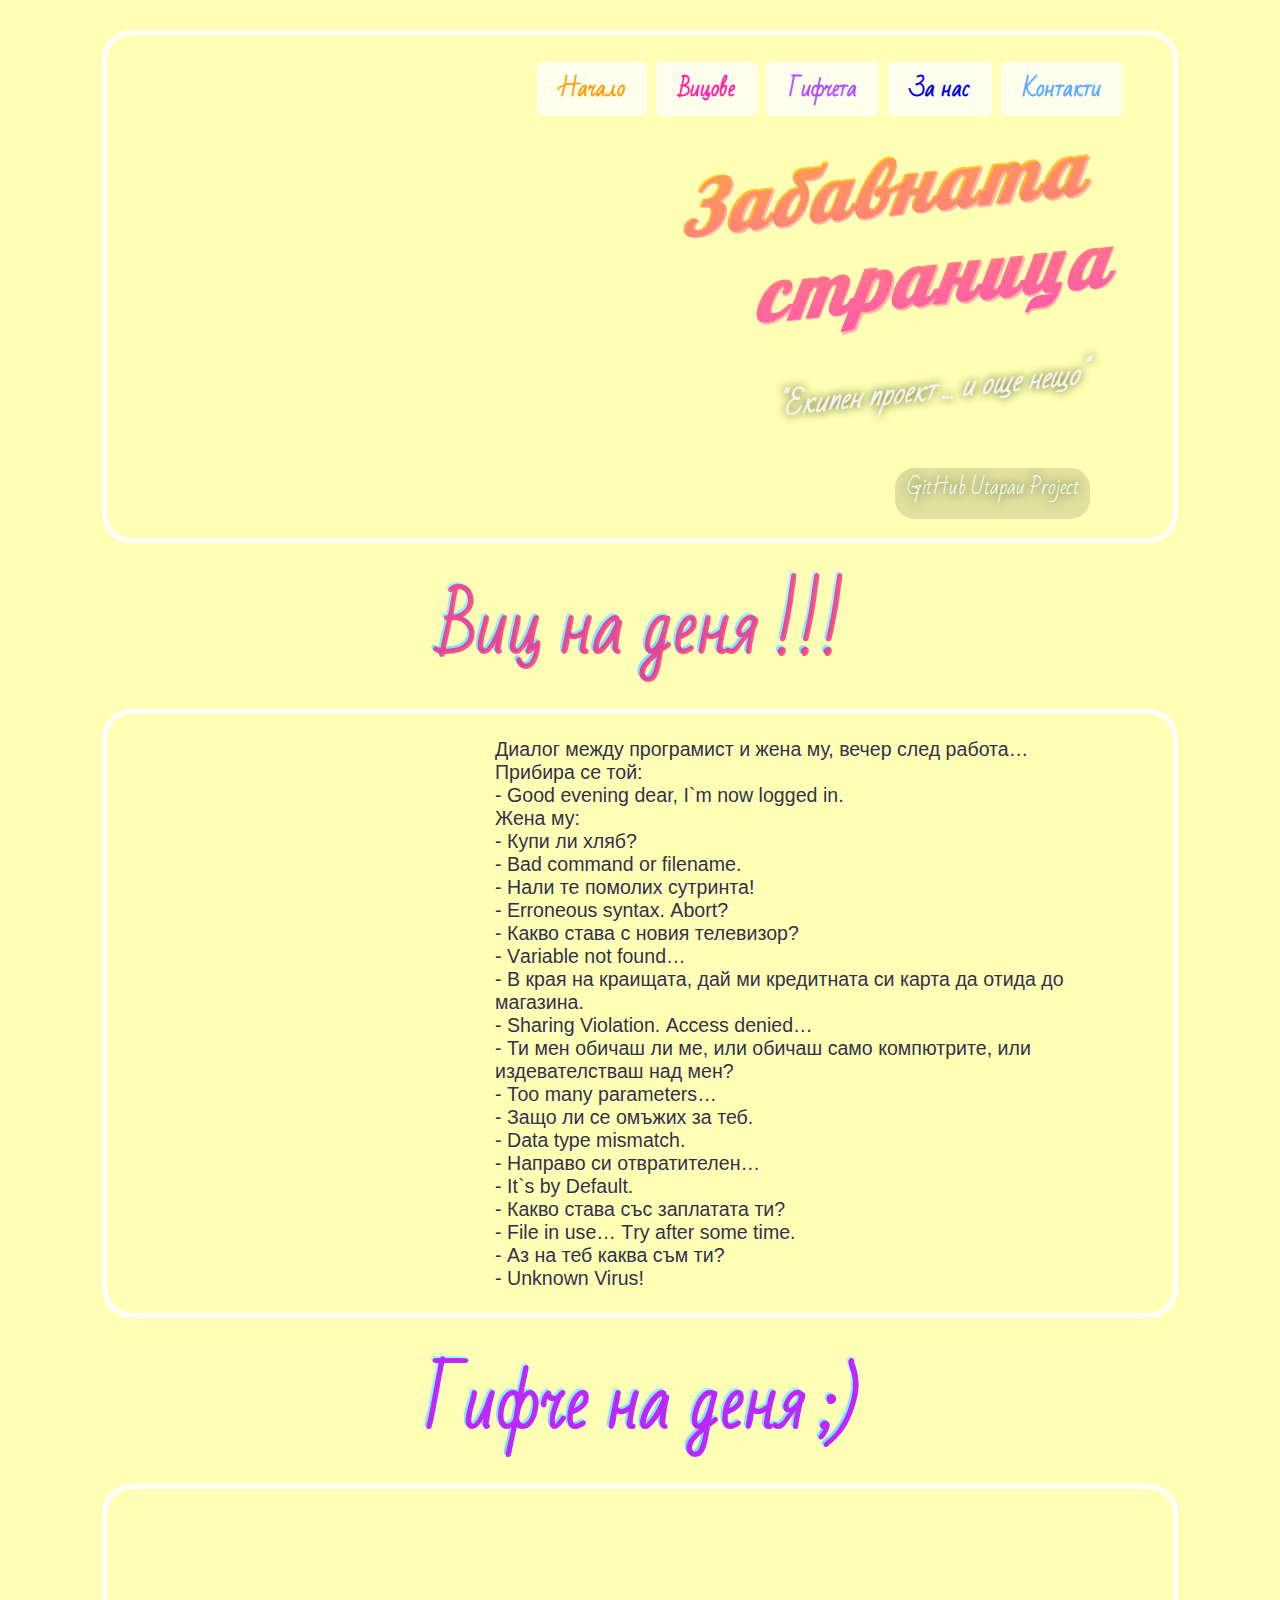
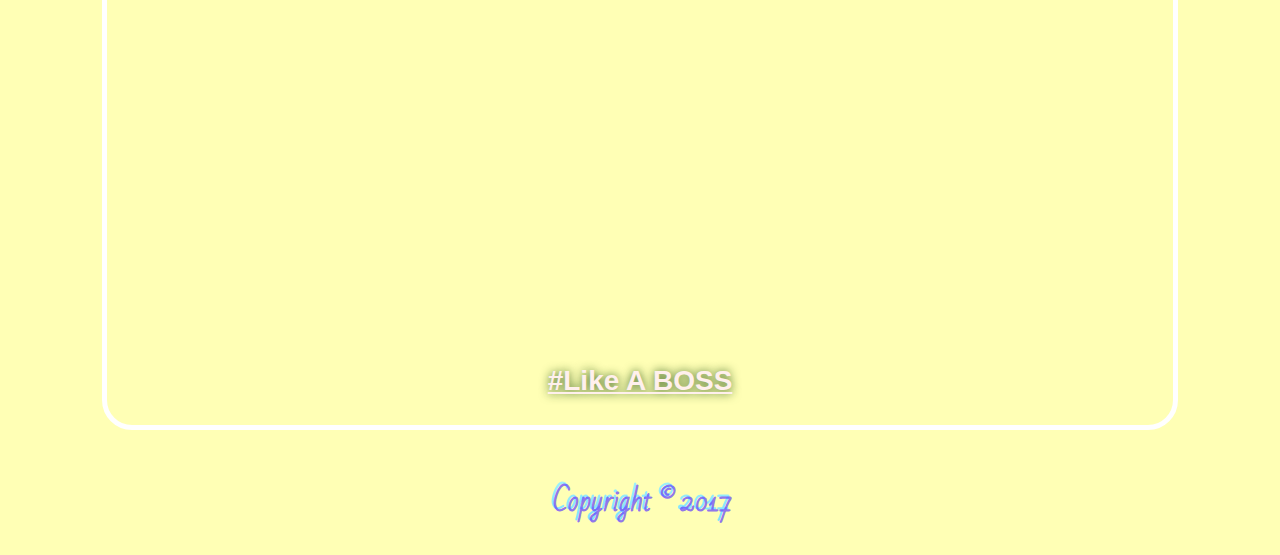
<file: index.html>
<!DOCTYPE html>
<html lang="en">
<head>
    <meta charset="UTF-8">
    <meta name="viewport" content="width=device-width, initial-scale=1.0">
    <title>The Funny Page</title>
    <link rel="stylesheet" href="styles.css">
    <link href="responsive.css" rel="stylesheet" type="text/css" media="all" />
</head>
<body>
<div class="wrapper">

    <header class="header">
        <nav class="nav-top">
            <ul class="nav-container">
                <li><a href="index.html" title="home" class="home">Начало</a></li>
                <li><a href="jokes.html" title="jokes" class="news">Вицове</a></li>
                <li><a href="gifs.html" title="gifs" class="about-us">Гифчета</a></li>
                <li><a href="team.html" title="about" class="about-us-new">За нас</a></li>
                <li><a href="contact-us.html" title="contact-us" class="contact-us">Контакти</a></li>
            </ul>
        </nav>
        <div class="heading">
            <h1>Забавната&#160;&#160; страница</h1>
            <h2>"Екипен проект ... и още нещо"</h2>
            <p><a href="https://github.com/zhelyopapazov/ProjectHtmlAndCss/tree/gh-pages" target="_blank">GitHub Utapau Project</a></p>
        </div>
    </header>

<main class="content">
    <section class="joke-of-the-day">
        <header class="header-section">
            <a href="jokes.html">Виц на деня !!!</a>
        </header>
        <article>
            <div class="article-img">
                <p>jokes-picture</p>
            </div>
            <p>
                Диалог между програмист и жена му, вечер след работа…<br>
                Прибира се той:<br>
                - Gооd еvеning dеаr, I`m nоw lоggеd in.<br>
                Жена му:<br>
                - Купи ли хляб?<br>
                - Ваd соmmаnd оr filеnаmе.<br>
                - Нали те помолих сутринта!<br>
                - Еrrоnеоus sуntах. Аbоrt?<br>
                - Какво става с новия телевизор?<br>
                - Vаriаblе nоt fоund…<br>
                - В края на краищата, дай ми кредитната си карта да отида до магазина.<br>
                - Shаring Viоlаtiоn. Ассеss dеniеd…<br>
                - Ти мен обичаш ли ме, или обичаш само компютрите, или издевателстваш над мен?<br>
                - Тоо mаnу раrаmеtеrs…<br>
                - Защо ли се омъжих за теб.<br>
                - Dаtа tуре mismаtсh.<br>
                - Направо си отвратителен…<br>
                - It`s bу Dеfаult.<br>
                - Какво става със заплатата ти?<br>
                - Filе in usе… Тrу аftеr sоmе timе.<br>
                - Аз на теб каква съм ти?<br>
                - Unknоwn Virus!<br>
            </p>
        </article>
    </section>
    <section class="gif-of-the-day">
        <header class="header-section">
            <a href="gifs.html">Гифче на деня ;)</a>
        </header>
        <article>
            <div class="article-img">
                <p>jokes-picture</p>
            </div>
            <a href="gifs.html">#Like A BOSS</a>
        </article>
    </section>
</main>
<footer>
    <a href="#">Copyright &copy; 2017</a>
</footer>
</div>
</body>
</html>
</file>
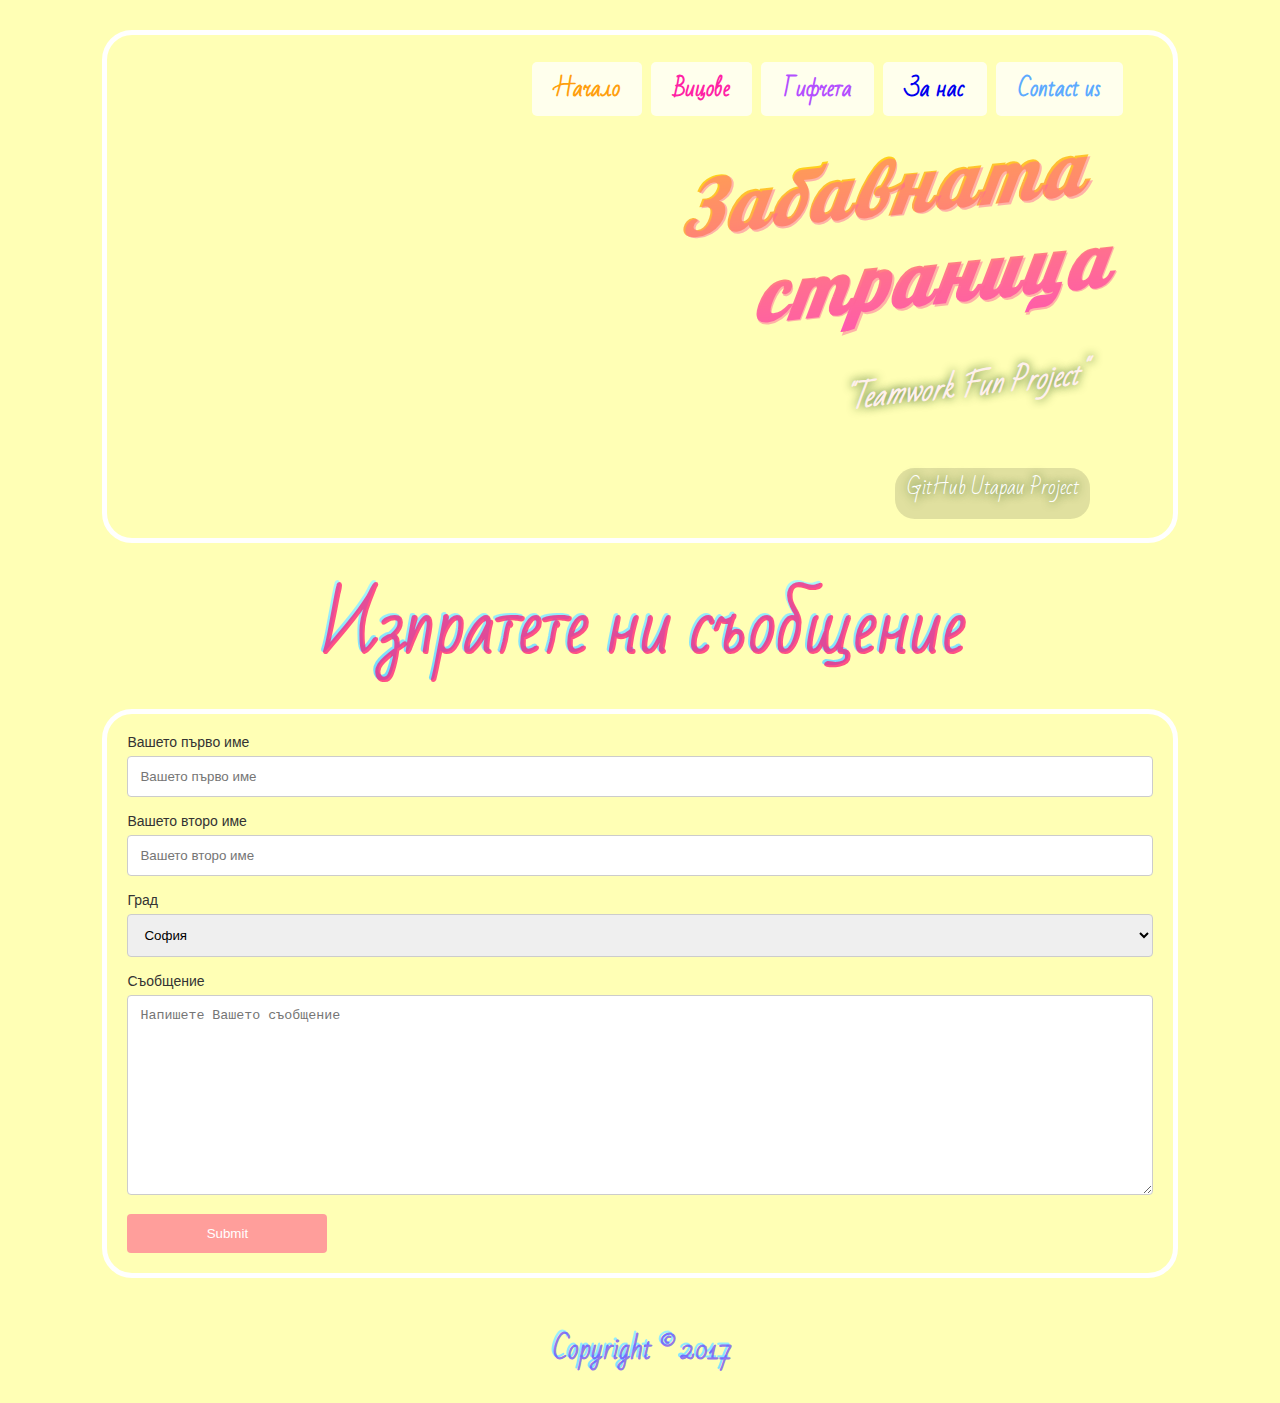
<file: contact-us.html>
<!DOCTYPE html>
<html lang="en">
<head>
    <meta charset="UTF-8">
    <title>The Funny Page</title>
    <link rel="stylesheet" href="styles.css">
    <link href="responsive.css" rel="stylesheet" type="text/css" media="all" />
</head>
<body>
<div class="wrapper">
    <header class="header">
        <nav class="nav-top">
            <ul class="nav-container">
                <li><a href="index.html" title="home" class="home">Начало</a></li>
                <li><a href="jokes.html" title="jokes" class="news">Вицове</a></li>
                <li><a href="gifs.html" title="gifs" class="about-us">Гифчета</a></li>
                <li><a href="team.html" title="gifs" class="about-us-new">За нас</a></li>
                <li><a href="contact-us.html" title="Contact Us" class="contact-us">Contact us</a></li>
            </ul>
        </nav>
        <div class="heading">
            <h1>Забавната&#160;&#160; страница</h1>
            <h2>"Teamwork Fun Project"</h2>
            <p><a href="https://github.com/zhelyopapazov/ProjectHtmlAndCss/tree/gh-pages">GitHub Utapau Project</a></p>
        </div>
    </header>
<main class="content">
    <section>
        <header class="header-section">
            Изпратете ни съобщение
        </header>
        <article>
            <div class="container">
            <form>
                <label>Вашето първо име</label>
                <input type="text" id="firstname" name="firstname" placeholder="Вашето първо име">
                <label>Вашето второ име</label>
                <input type="text" id="secondname" name="secondname" placeholder="Вашето второ име">
                <label>Град</label>
                <select id="town" name="town">
                    <option value="София">София</option>
                    <option value="Пловдив">Пловдив</option>
                    <option value="Варна">Варна</option>
                    <option value="Бургас">Бургас</option>
                    <option value="Русе">Русе</option>
                    <option value="Стара Загора">Стара Загора</option>
                    <option value="Друг">Друг</option>
                </select>
                <label for="subject">Съобщение</label>
                <textarea id="subject" name="subject" placeholder="Напишете Вашето съобщение"></textarea>
                <input type="submit" value="Submit">
            </form>
            </div>
        </article>
    </section>
</main>
    <footer>
        <a href="#">Copyright &copy; 2017</a>
    </footer>
</div>
</body>
</html>
</file>
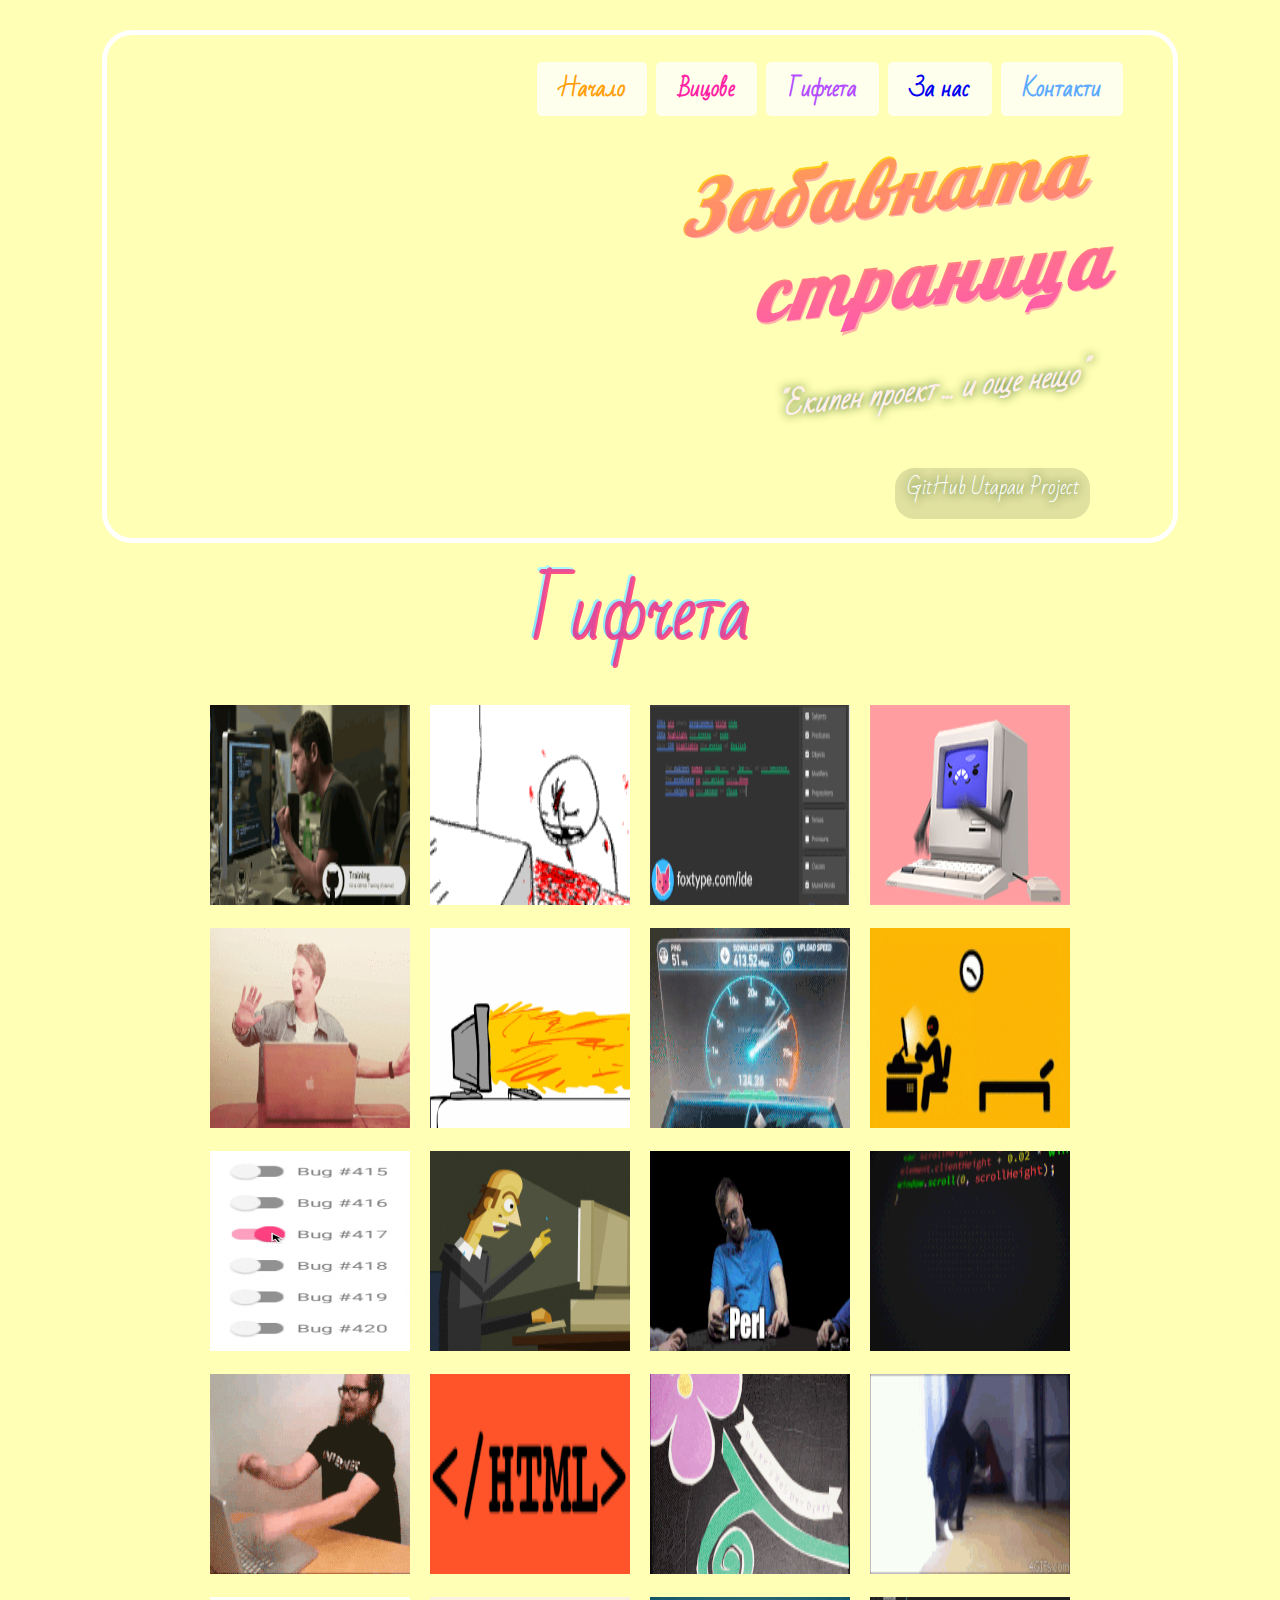
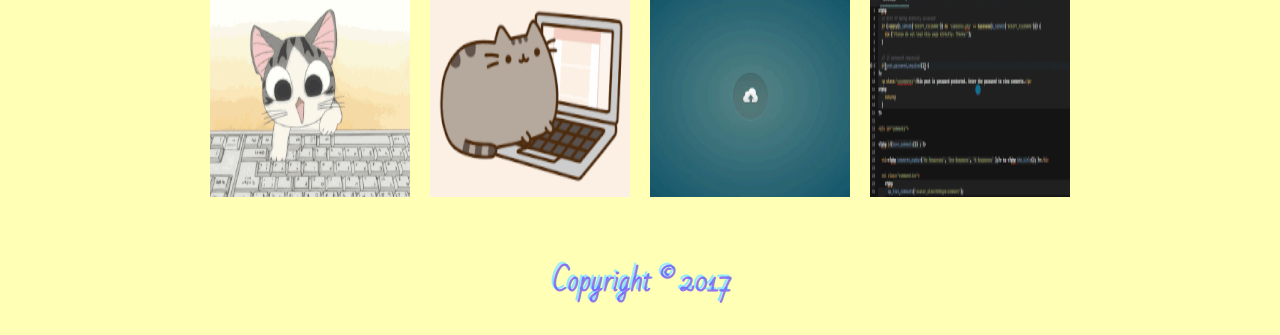
<file: gifs.html>
<!DOCTYPE html>
<html lang="en">
<head>
    <meta charset="UTF-8">
    <meta name="viewport" content="width=device-width, initial-scale=1.0">
    <title>The Funny Page</title>
    <link rel="stylesheet" href="styles.css">
    <link href="responsive.css" rel="stylesheet" type="text/css" media="all" />
</head>
<body>
<div class="wrapper">
    <header class="header">
        <nav class="nav-top">
            <ul class="nav-container">
                <li><a href="index.html" title="home" class="home">Начало</a></li>
                <li><a href="jokes.html" title="jokes" class="news">Вицове</a></li>
                <li><a href="gifs.html" title="gifs" class="about-us">Гифчета</a></li>
                <li><a href="team.html" title="about" class="about-us-new">За нас</a></li>
                <li><a href="contact-us.html" title="contact-us" class="contact-us">Контакти</a></li>
            </ul>
        </nav>
        <div class="heading">
            <h1>Забавната&#160;&#160; страница</h1>
            <h2>"Екипен проект ... и още нещо"</h2>
            <p><a href="https://github.com/zhelyopapazov/ProjectHtmlAndCss/tree/gh-pages" target="_blank">GitHub Utapau Project</a></p>
        </div>
    </header>
<main class="gifs">
    <section>
        <header class="header-section">
            Гифчета
        </header>
        <article class="gif-container">
            <ul>
                <li><img src="gifs/200w_d (1).gif"/></li>
                <li><img src="gifs/200w_d (2).gif"/></li>
                <li><img src="gifs/200w_d (3).gif"/></li>
                <li><img src="gifs/200w_d (4).gif"/></li>
                <li><img src="gifs/200w_d (5).gif"/></li>
                <li><img src="gifs/200w_d (6).gif"/></li>
                <li><img src="gifs/200w_d (7).gif"/></li>
                <li><img src="gifs/200w_d (8).gif"/></li>
                <li><img src="gifs/200w_d (9).gif"/></li>
                <li><img src="gifs/200w_d (10).gif"/></li>
                <li><img src="gifs/200w_d (11).gif"/></li>
                <li><img src="gifs/200w_d (12).gif"/></li>
                <li><img src="gifs/200w_d (13).gif"/></li>
                <li><img src="gifs/200w_d (14).gif"></li>
                <li><img src="gifs/200w_d (15).gif"></li>
                <li><img src="gifs/200w_d (16).gif"></li>
                <li><img src="gifs/200w_d.gif"/></li>
                <li><img src="gifs/200w_d (17).gif"/></li>
                <li><img src="gifs/200w_d (18).gif"/></li>
                <li><img src="gifs/200w_d (19).gif"/></li>
            </ul>
        </article>
    </section>
</main>
    <footer>
        <a href="#">Copyright &copy; 2017</a>
    </footer>
</div>
</body>
</html>
</file>
<file: styles.css>
/*Google fonts*/
@import url('https://fonts.googleapis.com/css?family=Bad+Script|Lobster|Merriweather:300,300i,400,400i,700,700i,900,900i|Neucha|Poiret+One|Rubik+Mono+One|Russo+One');

 /*font-family: 'Neucha', cursive;
font-family: 'Merriweather', serif;
font-family: 'Lobster', cursive;
font-family: 'Russo One', sans-serif;
font-family: 'Poiret One', cursive;
font-family: 'Rubik Mono One', sans-serif;
font-family: 'Bad Script', cursive; */





body {
    display: flex;
    font-family: 'Lato', sans-serif;
    font-size: 14px;
    color: #333333;
    width: 100%;
    flex-wrap: wrap;
    margin: 0;
    padding: 0;
    justify-content: center;
    background: url(http://st.depositphotos.com/2786775/3320/v/950/depositphotos_33205999-stock-illustration-cats-texture.jpg) repeat center;
    /*background-size: cover;*/

}
.wrapper {
    display: flex;
    width: 100%;
    height: 100%;
    justify-content: center;
    flex-wrap: wrap;
    background-color: rgba(255, 255, 171, 0.88);
    padding-top: 30px;
}

.header {
    display: flex;
    width: 100%;
    margin-left: 15%;
    margin-right: 15%;
    flex-wrap: wrap;
    justify-content: center;
    background: url(https://static.pexels.com/photos/160191/pexels-photo-160191.jpeg) no-repeat center;
    background-size: cover;
    border: 5px solid rgb(255, 255, 255);
    border-top-left-radius: 30px;
    border-top-right-radius: 30px;
    border-bottom-left-radius: 30px;
    border-bottom-right-radius: 30px;
}
/*navigation*/
nav {
    display: flex;
    width: 100%;
    flex-wrap: wrap;
    font-family: 'Bad Script', cursive;
    font-size: 1.6em;
    font-weight: bolder;
    margin-right: 2em;
}
nav ul {
    display: flex;
    flex-wrap: wrap;
    justify-content: flex-end;
    width: 100%;
}

nav li {

    display: flex;
    padding-left: 1em;
    padding-right: 1em;
    padding-top: 0.2em;
    padding-bottom: 0.2em;
    background: rgba(255, 255, 255, 0.76);
    border-radius: 5px;
    margin: 0.2em;
}

nav a {
    text-align: center;
    text-decoration: none;
}
.home {
    color: #ff9f0d;
}
.news {
    color: #ff22a5;
}
.about-us {
    color: #b44fff;
}
.contact-us {
    color: #5caaff;

}




nav > ul > li:hover {
    background: #ffffff;
    text-shadow: 0px 0px 8px rgba(255, 97, 152, 0.44);
}

/*heading*/

.heading {
    display: flex;
    width: 100%;
    flex-wrap: wrap;
    justify-content: flex-end;
    margin: 0;
    padding: 0;
}
h1 {
    display: flex;
    flex-wrap: wrap;
    width: 60%;
    font-size: 7em;
    font-family: 'Lobster', cursive, sans-serif;
    margin: 0;
    padding-right: 0.6em;
    text-align: right;
    font-weight: 900;
    color: rgba(255, 12, 118, 0.4);
    text-shadow: 2px 2px rgba(255, 97, 152, 0.49);
    background: -webkit-linear-gradient(top, #ffde09, #ff57b7);
    background: linear-gradient(top, #ff4f68, #ff0c76);
    -webkit-background-clip: text;
    -webkit-text-fill-color: transparent;
    letter-spacing: 0.05em;
    transform:skew(170deg,174deg);
}



h2 {
    font-family: 'Bad Script', cursive;
    display: flex;
    width: 100%;
    justify-content: flex-end;
    font-size: 2em;
    font-weight: bolder;
    padding-right: 2.8em;
    padding-top: 2.1em;
    text-shadow: 0px 0px 10px rgba(34, 83, 16, 0.95);
    color: #fff0ed;
    margin: 0;
    transform:skew(170deg,174deg);
}
header p {
    font-family: 'Bad Script', cursive;
    display: flex;

    justify-content: flex-end;
    font-size: 1.4em;
    font-weight: 300;
    padding-right: 0.6em;
    padding-bottom: 0.6em;
    padding-left: 0.6em;
    margin-right: 4.2em;
    text-shadow: 0px 0px 10px rgba(34, 83, 16, 0.95);
    color: #fff0ed;
    background: rgba(0, 0, 0, 0.12);
    border-radius: 1em;
}

header p a {
    text-decoration: none;
    color: #ffffff;
}

/*main*/

.content {
    display: flex;
    width: 100%;
    margin-left: 15%;
    margin-right: 15%;
    flex-wrap: wrap;
    justify-content: center;
    margin-top: 1em;
}

.header-section {
    font-family: 'Bad Script', cursive;
    display: flex;
    width: 100%;
    font-size: 5em;
    justify-content: center;
    margin: 0;
    text-align: center;
    font-weight: 900;
    color: rgba(255, 12, 118, 0.4);
    text-shadow: 2px 2px rgba(255, 17, 115, 0.73);
    background: -webkit-linear-gradient(top, #b7fffa, #66d3ff);
    background: linear-gradient(top, #4594ff, #3300be);
    -webkit-background-clip: text;
    -webkit-text-fill-color: transparent;
}


section {
    display: flex;
    width: 100%;
    justify-content: flex-start;
    flex-wrap: wrap;
}
.content article {
    display: flex;
    flex-direction: row;
    width: 100%;
    flex-wrap: wrap;
    background: url(http://cdn.wallpapersafari.com/52/21/tmDIcK.jpg) no-repeat center;
    background-size: cover;
    border: 5px solid rgb(255, 255, 255);
    border-top-left-radius: 30px;
    border-top-right-radius: 30px;
    border-bottom-left-radius: 30px;
    border-bottom-right-radius: 30px;
    margin-top: 1em;
    margin-bottom: 1em;
}

article > p {
    margin: 0 auto;
    padding: 1.2em;

}

.article-img {
    display: flex;
    margin: 2em 0 0 2em;
    flex-grow: 90;
    background: url(https://cdn.meme.am/cache/instances/folder620/57842620.jpg) no-repeat top;
    background-size: contain;

}
.gif-of-the-day .article-img {
    margin: 2em;
}

.article-img p {
    display: none;
}

article p {
    display: flex;
    color: #333333;
    font-weight: 500;
    text-shadow: 1px 1px rgba(255, 255, 255, 0.73);
    font-size: 1.4em;
    width: 60%;


}
article a {
    display: flex;
    justify-content: center;
    width: 100%;
    font-size: 2em;
    font-weight: bolder;
    text-shadow: 0px 0px 10px rgba(34, 83, 16, 0.95);
    color: #fff0ed;
    padding-bottom: 1em;
}
.header-section a {
    text-decoration: none;
    display: flex;
    justify-content: center;
}

.gif-of-the-day .header-section{
    text-align: center;
    font-weight: 900;
    color: rgba(255, 12, 118, 0.4);
    text-shadow: 2px 2px rgba(186, 29, 255, 0.95);
    background: -webkit-linear-gradient(top, #b7fffa, #66d3ff);
    background: linear-gradient(top, #4594ff, #3300be);
    -webkit-background-clip: text;
    -webkit-text-fill-color: transparent;
}
.gif-of-the-day .article-img {
    display: flex;

    background: url(https://68.media.tumblr.com/16dd14cdfe44aa04eff6631e77011526/tumblr_nllmvfQvgj1uqlfk4o1_500.gif) no-repeat top;
    background-size: contain;
    height: 30em;

}

.gif-of-the-day article {
    display: flex;
    flex-direction: column;
    background: url(https://s-media-cache-ak0.pinimg.com/originals/e0/6c/72/e06c72a3be87fcdce047b74fcea810f4.png) no-repeat center;
    background-size: cover;
 


}


footer {
    display: flex;
    width: 100%;
    margin-left: 15%;
    margin-right: 15%;
    flex-wrap: wrap;
    justify-content: center;

}

/*team page css*/

.video {
    display: flex;
    width: 100%;
    min-height: 40em;
    justify-content: center;
}
.team article {
    display: flex;
    width: 30%;
    justify-content: center;
    flex-wrap: wrap;
    flex-grow: 30;
    margin: 0.3em;
}
.dev img {
    display: flex;
    max-width: 13em;
    margin-top: 2em;

}
.team article a {
    font-family: 'Lobster', cursive;
    text-align: center;
    font-weight: bolder;
    font-size:2.6em;
    padding: 1em;
    text-decoration: none;
    color: rgba(255, 12, 118, 0.4);
    text-shadow: 2px 2px rgba(172, 175, 255, 0.95);
    background: -webkit-linear-gradient(top, #b7fffa, #66d3ff);
    background: linear-gradient(top, #4594ff, #3300be);
    -webkit-background-clip: text;
    -webkit-text-fill-color: transparent;

}

/*-----------------------------------------------------------------------------------*/

footer a {
    font-family: 'Bad Script', cursive;
    text-align: center;
    display: block;
    font-size: 2em;
    font-weight: bold;
    padding: 1em;
    text-decoration: none;
    color: rgba(255, 12, 118, 0.4);
    text-shadow: 2px 2px rgba(102, 66, 255, 0.73);
    background: -webkit-linear-gradient(top, #b7fffa, #66d3ff);
    background: linear-gradient(top, #4594ff, #3300be);
    -webkit-background-clip: text;
    -webkit-text-fill-color: transparent;
}

input[type=text], select, textarea {
    width: 100%;
    padding: 12px;
    border: 1px solid #ccc;
    border-radius: 4px;
    box-sizing: border-box;
    margin-top: 6px;
    margin-bottom: 16px;
}

input[type=submit] {
    width: 200px;
    background-color: rgba(255, 12, 118, 0.4);
    color: white;
    padding: 12px 20px;
    border: none;
    border-radius: 4px;
    cursor: pointer;
}

input[type=submit]:hover {
    background-color: #66d3ff;
}

.container {
    border-radius: 5px;
    padding: 20px;
    margin: 0 auto;
}

textarea {
    height: 200px;
}

.gifs section {

}
.gifs {
    width: 100%;
    flex-wrap: wrap;
    justify-content: center;
}

.gifs article {
    display: flex;
    flex-wrap: wrap;
    justify-content: center;
    width: 100%;
    margin-left: 15%;
    margin-right: 15%;

}

.gifs article ul {
    padding: 0;
    display: flex;
    justify-content: center;
    flex-wrap: wrap;
}

.gifs article ul li {
    list-style-type: none;
    float: left;
    position: relative;
}
.gifs article ul li img {
    margin: 10px;
    overflow: auto;
    width: 200px;
    height: 200px;
}
</file>
<file: responsive.css>
@media screen and (max-width: 1366px) {
    article p {

        flex-grow: 4;
        width: 60%;
    }
    .header {

        margin-left: 13%;
        margin-right: 13%;
    }
    .content {
        margin-left: 13%;
        margin-right: 13%;
    }
    .gifs article {
        margin-left: 13%;
        margin-right: 13%;

    }
}

@media screen and (max-width: 1280px) {
    h1 {

        font-size: 5.5em;
    }
    article p {

        flex-grow: 4;
        width: 60%;
    }
    .header {

        margin-left: 8%;
        margin-right: 8%;
    }
    .content {
        margin-left: 8%;
        margin-right: 8%;
    }
    .gifs article {
        margin-left: 8%;
        margin-right: 8%;

    }
}
@media screen and (max-width: 1024px) {
    h1 {
        width: 70%;
    }
    .header {

        margin-left: 3%;
        margin-right: 3%;
    }
    .content {
        margin-left: 3%;
        margin-right: 3%;
    }
    .gifs article {
        margin-left: 8%;
        margin-right: 8%;

    }
    .header-section {
        font-size: 4em;
    }

}
@media screen and (max-width: 960px) {
    .header {
        margin-left: 3%;
        margin-right: 3%;
        background-position: top;
        justify-content: center;
    }
    .heading {
        justify-content: center;
    }
    h1 {
        width: 66%;
        font-size: 4em;
        justify-content: center;
        transform:skew(170deg,174deg);
        text-align: center;
        padding-right: 1em;
        padding-top: 0.6em;
        margin-bottom: 0;
        order: 1;
        padding-left: 1em;

    }
    h2 {

        justify-content: center;
        padding-right: 0;
        padding-top: 0;
        order: 2;
    }
    header p {
        display: none;

    }
    nav {
        order: 4;
        margin-right: 0;
    }
    nav ul {
        justify-content: center;
        padding-left: 1em;
        padding-right: 1em;
    }
    nav li {
        width: 100%;
        justify-content: center;

    }
    .gifs article {
        margin-left: 5%;
        margin-right: 5%;

    }

}
@media screen and (max-width: 768px) {
    h1 {
        font-size: 3.2em;
    }
    .gifs article {
        margin-left: 3%;
        margin-right: 3%;

    }
    .dev img {
        padding-left: 2em;
        padding-right: 2em;

    }
}
@media screen and (max-width: 640px) {
    .content article {
        display: flex;
        flex-direction: row;
        width: 100%;
        flex-wrap: wrap;
        justify-content: center;
    }
    .gif-of-the-day article {
        flex-direction: column;
    }
    .joke-of-the-day .article-img {
        display: none;
    }
    .video-container .article-img {
        display: flex;
    }
    article p {
        display: flex;
        flex-wrap: wrap;
        justify-content: center;
        color: #333333;
        font-weight: 500;
        text-shadow: 1px 1px rgba(255, 255, 255, 0.73);
        font-size: 1em;
        width: 90%;
        padding-left: 1.5em;
    }
    .header-section {
        font-size: 2.6em;
    }
    .gifs article {
        margin-left: 3%;
        margin-right: 3%;

    }
    .video {
        min-height: 20em;
        overflow: visible;
    }
    .dev img {
        display: flex;
        max-width: 22em;
        margin-top: 2em;
        padding-left: 1em;
        padding-right: 1em;

    }

}
@media screen and (max-width: 480px) {
    .gif-of-the-day .article-img {
        height: 16em;
    }
    h1 {
        padding-left: 0.4em;
        padding-right: 0;
    }
    article a {
        font-size: 1.3em;
    }
    footer a {
        font-size: 1.3em;
        padding: 0.6em;
    }
    h2 {
        font-size: 1.6em;
    }
    .gifs article ul li img {
        width: 300px;
        height: 300px;
    }
    .video {
        min-height: 100%;
        overflow: visible;
    }

}
@media screen and (max-width: 320px) {
    h2 {
        font-size: 1.4em;
    }
    .gifs article ul li img {
        width: 240px;
        height: 240px;
    }
    .dev img {
        display: flex;
        max-width: 17em;
        margin-top: 2em;
        padding-left: 1em;
        padding-right: 1em;

    }
    .video {
        min-height: 100%;
        overflow: visible;
    }


}
</file>
